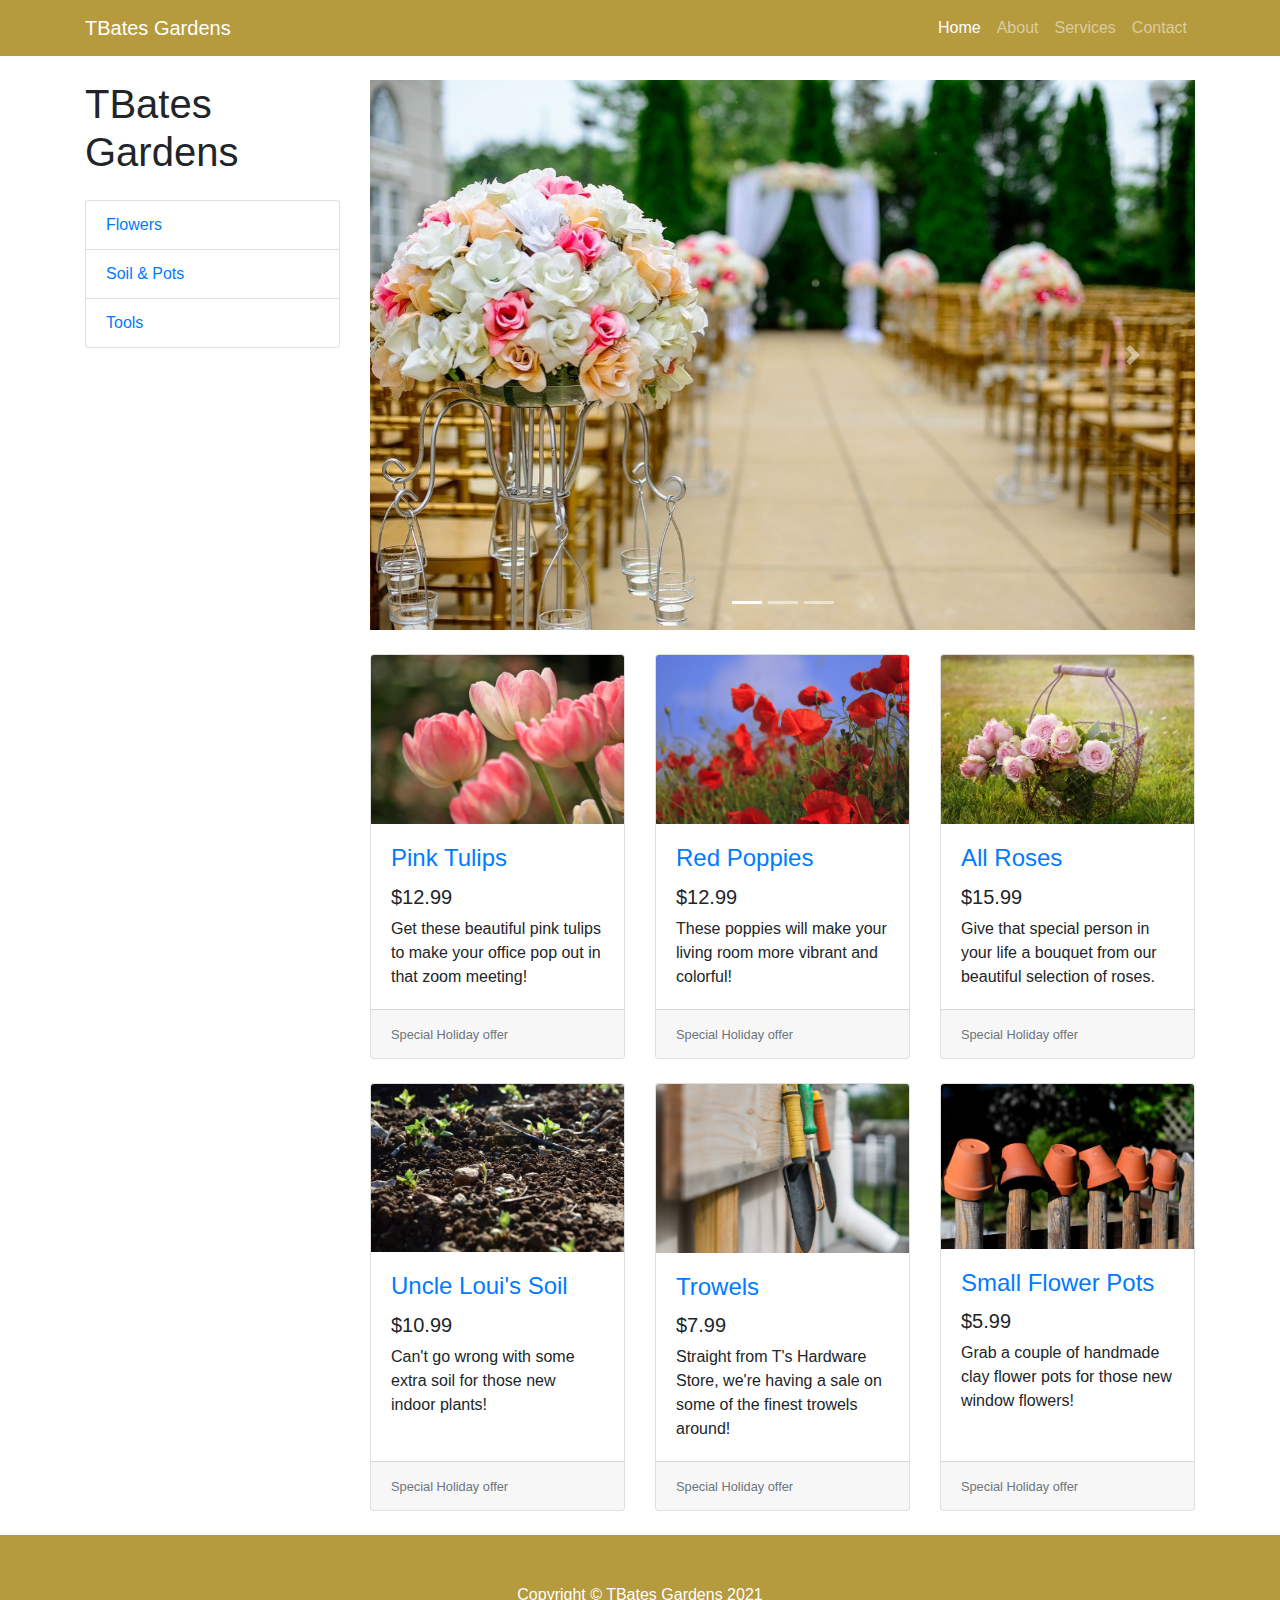
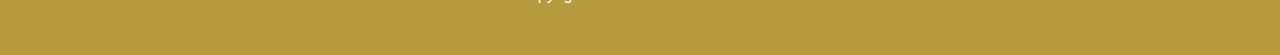
<file: Flowers_Boostrap/index.html>
<!DOCTYPE html>
<html lang="en">

<head>

  <meta charset="utf-8">
  <meta name="viewport" content="width=device-width, initial-scale=1, shrink-to-fit=no">
  <meta name="description" content="">
  <meta name="author" content="">

  <title>TBates Gardens Home Page</title>

  <!-- Bootstrap core CSS -->
  <link href="css/bootstrap.min.css" rel="stylesheet">

  <!-- Custom styles for this template -->
  <link href="css/shop-homepage.css" rel="stylesheet">

</head>

<body>

  <!-- Navigation -->
  <nav class="navbar navbar-expand-lg navbar-dark bg-dark fixed-top">
    <div class="container">
      <a class="navbar-brand" href="#">TBates Gardens</a>
      <button class="navbar-toggler" type="button" data-toggle="collapse" data-target="#navbarResponsive" aria-controls="navbarResponsive" aria-expanded="false" aria-label="Toggle navigation">
        <span class="navbar-toggler-icon"></span>
      </button>
      <div class="collapse navbar-collapse" id="navbarResponsive">
        <ul class="navbar-nav ml-auto">
          <li class="nav-item active">
            <a class="nav-link" href="#">Home
              <span class="sr-only">(current)</span>
            </a>
          </li>
          <li class="nav-item">
            <a class="nav-link" href="#">About</a>
          </li>
          <li class="nav-item">
            <a class="nav-link" href="#">Services</a>
          </li>
          <li class="nav-item">
            <a class="nav-link" href="#">Contact</a>
          </li>
        </ul>
      </div>
    </div>
  </nav>

  <!-- Page Content -->
  <div class="container">

    <div class="row">

      <div class="col-lg-3">

        <h1 class="my-4">TBates Gardens</h1>
        <div class="list-group">
          <a href="#" class="list-group-item">Flowers</a>
          <a href="#" class="list-group-item">Soil & Pots</a>
          <a href="#" class="list-group-item">Tools</a>
        </div>

      </div>
      <!-- /.col-lg-3 -->

      <div class="col-lg-9">

        <div id="carouselExampleIndicators" class="carousel slide my-4" data-ride="carousel">
          <ol class="carousel-indicators">
            <li data-target="#carouselExampleIndicators" data-slide-to="0" class="active"></li>
            <li data-target="#carouselExampleIndicators" data-slide-to="1"></li>
            <li data-target="#carouselExampleIndicators" data-slide-to="2"></li>
          </ol>
          <div class="carousel-inner" role="listbox">
            <div class="carousel-item active">
              <img class="d-block img-fluid" src="img/aisleflowers.jpg" alt="First slide">
            </div>
            <div class="carousel-item">
              <img class="d-block img-fluid" src="img/coffee.jpg" alt="Second slide">
            </div>
            <div class="carousel-item">
              <img class="d-block img-fluid" src="img/summer.jpg" alt="Third slide">
            </div>
          </div>
          <a class="carousel-control-prev" href="#carouselExampleIndicators" role="button" data-slide="prev">
            <span class="carousel-control-prev-icon" aria-hidden="true"></span>
            <span class="sr-only">Previous</span>
          </a>
          <a class="carousel-control-next" href="#carouselExampleIndicators" role="button" data-slide="next">
            <span class="carousel-control-next-icon" aria-hidden="true"></span>
            <span class="sr-only">Next</span>
          </a>
        </div>

        <div class="row">

          <div class="col-lg-4 col-md-6 mb-4">
            <div class="card h-100">
              <a href="#"><img class="card-img-top" src="img/tulips.jpg" alt=""></a>
              <div class="card-body">
                <h4 class="card-title">
                  <a href="#">Pink Tulips</a>
                </h4>
                <h5>$12.99</h5>
                <p class="card-text">Get these beautiful pink tulips to make your office pop out in that zoom meeting!</p>
              </div>
              <div class="card-footer">
                <small class="text-muted">Special Holiday offer</small>
              </div>
            </div>
          </div>

          <div class="col-lg-4 col-md-6 mb-4">
            <div class="card h-100">
              <a href="#"><img class="card-img-top" src="img/poppies.jpg" alt=""></a>
              <div class="card-body">
                <h4 class="card-title">
                  <a href="#">Red Poppies</a>
                </h4>
                <h5>$12.99</h5>
                <p class="card-text">These poppies will make your living room more vibrant and colorful!</p>
              </div>
              <div class="card-footer">
                <small class="text-muted">Special Holiday offer</small>
              </div>
            </div>
          </div>

          <div class="col-lg-4 col-md-6 mb-4">
            <div class="card h-100">
              <a href="#"><img class="card-img-top" src="img/pinkrose.jpg" alt=""></a>
              <div class="card-body">
                <h4 class="card-title">
                  <a href="#"> All Roses</a>
                </h4>
                <h5>$15.99</h5>
                <p class="card-text">Give that special person in your life a bouquet from our beautiful selection of roses.</p>
              </div>
              <div class="card-footer">
                <small class="text-muted">Special Holiday offer</small>
              </div>
            </div>
          </div>

          <div class="col-lg-4 col-md-6 mb-4">
            <div class="card h-100">
              <a href="#"><img class="card-img-top" src="img/soil.jpg" alt=""></a>
              <div class="card-body">
                <h4 class="card-title">
                  <a href="#">Uncle Loui's Soil</a>
                </h4>
                <h5>$10.99</h5>
                <p class="card-text">Can't go wrong with some extra soil for those new indoor plants!</p>
              </div>
              <div class="card-footer">
                <small class="text-muted">Special Holiday offer</small>
              </div>
            </div>
          </div>

          <div class="col-lg-4 col-md-6 mb-4">
            <div class="card h-100">
              <a href="#"><img class="card-img-top" src="img/garderntools.jpg" alt=""></a>
              <div class="card-body">
                <h4 class="card-title">
                  <a href="#">Trowels</a>
                </h4>
                <h5>$7.99</h5>
                <p class="card-text">Straight from T's Hardware Store, we're having a sale on some of the finest trowels around!</p>
              </div>
              <div class="card-footer">
                <small class="text-muted">Special Holiday offer</small>
              </div>
            </div>
          </div>

          <div class="col-lg-4 col-md-6 mb-4">
            <div class="card h-100">
              <a href="#"><img class="card-img-top" src="img/pots.jpg" alt=""></a>
              <div class="card-body">
                <h4 class="card-title">
                  <a href="#">Small Flower Pots</a>
                </h4>
                <h5>$5.99</h5>
                <p class="card-text">Grab a couple of handmade clay flower pots for those new window flowers!</p>
              </div>
              <div class="card-footer">
                <small class="text-muted">Special Holiday offer</small>
              </div>
            </div>
          </div>

        </div>
        <!-- /.row -->

      </div>
      <!-- /.col-lg-9 -->

    </div>
    <!-- /.row -->

  </div>
  <!-- /.container -->

  <!-- Footer -->
  <footer class="py-5 bg-dark">
    <div class="container">
      <p class="m-0 text-center text-white">Copyright &copy; TBates Gardens 2021</p>
    </div>
    <!-- /.container -->
  </footer>

  <!-- Bootstrap core JavaScript -->
  <script src="js/jquery.min.js"></script>
  <script src="js/bootstrap.bundle.min.js"></script>

</body>

</html>
</file>
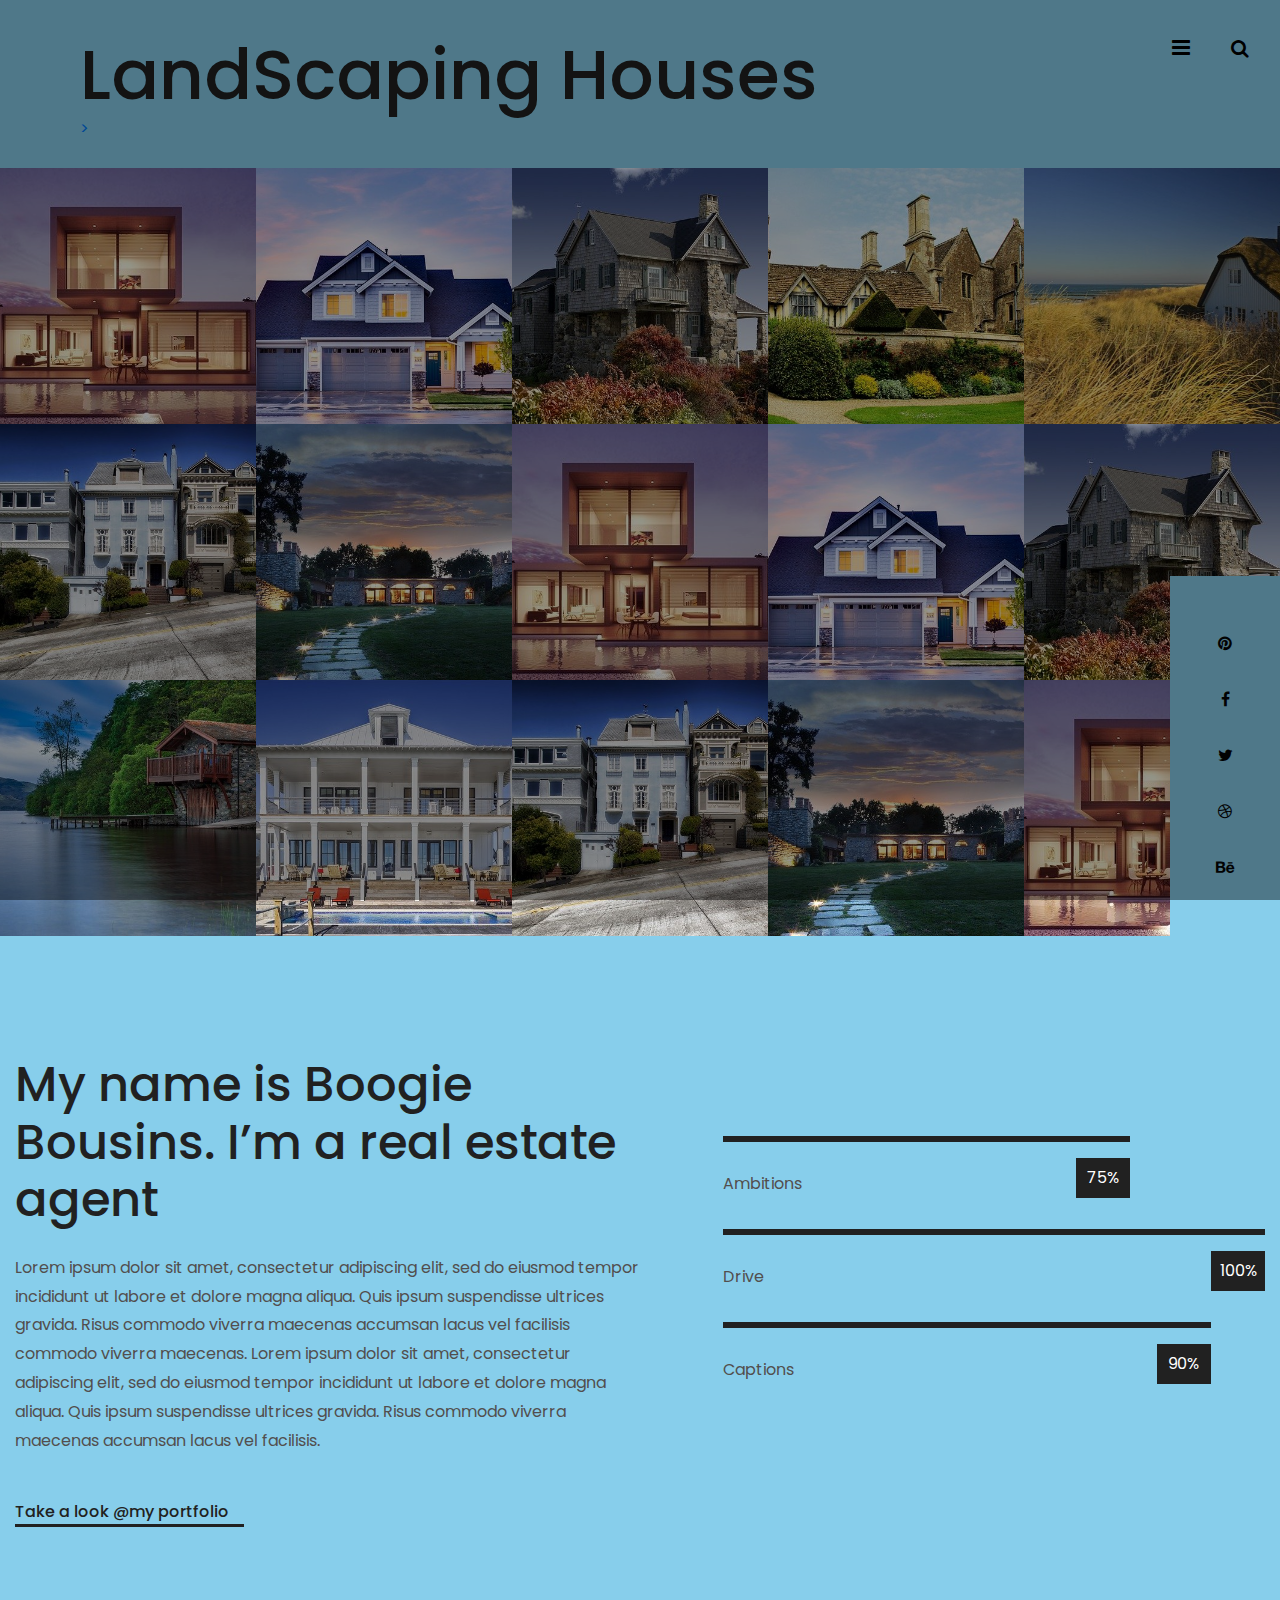
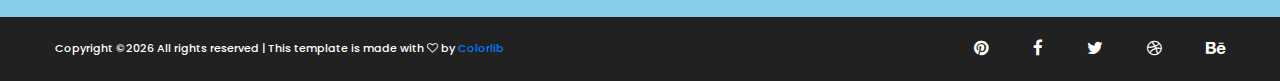
<file: Landscaping_Bootstrap/index.html>
<!DOCTYPE html>
<html lang="zxx">
<head>
	<title>Photographer | HTML Template</title>
	<meta charset="UTF-8">
	<meta name="description" content="Photographer html template">
	<meta name="keywords" content="photographer, html">
	<meta name="viewport" content="width=device-width, initial-scale=1.0">
	
	<!-- Favicon -->
	<link href="img/favicon.ico" rel="shortcut icon"/>

	<!-- Google font -->
	<link href="https://fonts.googleapis.com/css?family=Poppins:300,300i,400,400i,500,500i,600,600i,700,700i&display=swap" rel="stylesheet">

	<!-- Stylesheets -->
	<link rel="stylesheet" href="css/bootstrap.min.css"/>
	<link rel="stylesheet" href="css/font-awesome.min.css"/>
	<link rel="stylesheet" href="css/magnific-popup.css"/>
	<link rel="stylesheet" href="css/slicknav.min.css"/>
	<link rel="stylesheet" href="css/owl.carousel.min.css"/>

	<!-- Main Stylesheets -->
	<link rel="stylesheet" href="css/style.css"/>


	<!--[if lt IE 9]>
		<script src="https://oss.maxcdn.com/html5shiv/3.7.2/html5shiv.min.js"></script>
		<script src="https://oss.maxcdn.com/respond/1.4.2/respond.min.js"></script>
	<![endif]-->

</head>
<body>
	<!-- Page Preloder -->
	<div id="preloder">
		<div class="loader"></div>
	</div>

	<!-- Header section  -->
	<header class="header-section">
		<a href="index.html" class="site-logo"><h1>LandScaping Houses</h1>></a>
		<div class="header-controls">
			<button class="nav-switch-btn"><i class="fa fa-bars"></i></button>
			<button class="search-btn"><i class="fa fa-search"></i></button>
		</div>
		<ul class="main-menu">
			<li><a href="index.html">Home</a></li>
			<li><a href="about.html#">About the Artist </a></li>
			<li>
				<a href="#">Portfolio</a>
				<ul class="sub-menu">
					<li><a href="##">Portfolio 1</a></li>
					<li><a href="portfolio-1.html#">Portfolio 2</a></li>
					<li><a href="portfolio-2.html#">Portfolio 3</a></li>
				</ul>
			</li>
			<li><a href="blog.html#">Blog</a></li>
			<li><a href="elements.html#">Elements</a></li>
			<li><a href="contact.html#">Contact</a></li>
			<li class="search-mobile">
				<button class="search-btn"><i class="fa fa-search"></i></button>
			</li>
		</ul>
	</header>
	<div class="clearfix"></div>
	<!-- Header section end  -->

	<!-- Hero section  -->
	<div class="hero-section">
		<div class="hero-slider owl-carousel">
			<div class="hero-item portfolio-item set-bg" data-setbg="imgs/architecture-1477041_640.jpg">
				<a href="#" class="hero-link">
					<h2>Take a look at my Portfolio</h2>
				</a>
			</div>
			<div class="hero-item portfolio-item set-bg" data-setbg="imgs/architecture-1836070_640.jpg">
				<a href="#" class="hero-link">
					<h2>Take a look at my Portfolio</h2>
				</a>
			</div>
			<div class="hero-item portfolio-item set-bg" data-setbg="imgs/country-house-540796_640.jpg">
				<a href="#" class="hero-link">
					<h2>Take a look at my Portfolio</h2>
				</a>
			</div>
			<div class="hero-item portfolio-item set-bg" data-setbg="imgs/facade-4304096_640.jpg">
				<a href="#" class="hero-link">
					<h2>Take a look at my Portfolio</h2>
				</a>
			</div>
			<div class="hero-item portfolio-item set-bg" data-setbg="imgs/house-4028391_640.jpg">
				<a href="#" class="hero-link">
					<h2>Take a look at my Portfolio</h2>
				</a>
			</div>
			<div class="hero-item portfolio-item set-bg" data-setbg="imgs/lake-192990_640.jpg">
				<a href="#" class="hero-link">
					<h2>Take a look at my Portfolio</h2>
				</a>
			</div>
			<div class="hero-item portfolio-item set-bg" data-setbg="imgs/large-home-389271_640.jpg">
				<a href="#" class="hero-link">
					<h2>Take a look at my Portfolio</h2>
				</a>
			</div>
		</div>
		<div class="hero-slider owl-carousel">
			<div class="hero-item portfolio-item set-bg" data-setbg="imgs/san-francisco-210230_640.jpg">
				<a href="#" class="hero-link">
					<h2>Take a look at my Portfolio</h2>
				</a>
			</div>
			<div class="hero-item portfolio-item set-bg" data-setbg="imgs/villa-1209148_640.jpg">
				<a href="#" class="hero-link">
					<h2>Take a look at my Portfolio</h2>
				</a>
			</div>
			<div class="hero-item portfolio-item set-bg" data-setbg="imgs/architecture-1477041_640.jpg">
				<a href="#" class="hero-link">
					<h2>Take a look at my Portfolio</h2>
				</a></div>
			<div class="hero-item portfolio-item set-bg" data-setbg="imgs/architecture-1836070_640.jpg">
				<a href="#" class="hero-link">
					<h2>Take a look at my Portfolio</h2>
				</a>
			</div>
			<div class="hero-item portfolio-item set-bg" data-setbg="imgs/country-house-540796_640.jpg">
				<a href="#" class="hero-link">
					<h2>Take a look at my Portfolio</h2>
				</a>
			</div>
			<div class="hero-item portfolio-item set-bg" data-setbg="imgs/facade-4304096_640.jpg">
				<a href="#" class="hero-link">
					<h2>Take a look at my Portfolio</h2>
				</a>
			</div>
			<div class="hero-item portfolio-item set-bg" data-setbg="imgs/house-4028391_640.jpg">
				<a href="#" class="hero-link">
					<h2>Take a look at my Portfolio</h2>
				</a>
			</div>
		</div>
		<div class="hero-slider owl-carousel">
			<div class="hero-item portfolio-item set-bg" data-setbg="imgs/lake-192990_640.jpg">
				<a href="#" class="hero-link">
					<h2>Take a look at my Portfolio</h2>
				</a>
			</div>
			<div class="hero-item portfolio-item set-bg" data-setbg="imgs/large-home-389271_640.jpg">
				<a href="#" class="hero-link">
					<h2>Take a look at my Portfolio</h2>
				</a>
			</div>
			<div class="hero-item portfolio-item set-bg" data-setbg="imgs/san-francisco-210230_640.jpg">
				<a href="#" class="hero-link">
					<h2>Take a look at my Portfolio</h2>
				</a>
			</div>
			<div class="hero-item portfolio-item set-bg" data-setbg="imgs/villa-1209148_640.jpg">
				<a href="#" class="hero-link">
					<h2>Take a look at my Portfolio</h2>
				</a>
			</div>
			<div class="hero-item portfolio-item set-bg" data-setbg="imgs/architecture-1477041_640.jpg">
				<a href="#" class="hero-link">
					<h2>Take a look at my Portfolio</h2>
				</a>
			</div>
			<div class="hero-item portfolio-item set-bg" data-setbg="imgs/architecture-1836070_640.jpg">
				<a href="#" class="hero-link">
					<h2>Take a look at my Portfolio</h2>
				</a>
			</div>
			<div class="hero-item portfolio-item set-bg" data-setbg="imgs/country-house-540796_640.jpg">
				<a href="#" class="hero-link">
					<h2>Take a look at my Portfolio</h2>
				</a>
			</div>
		</div>
		<div class="hero-social-links">
			<a href=""><i class="fa fa-pinterest"></i></a>
			<a href=""><i class="fa fa-facebook"></i></a>
			<a href=""><i class="fa fa-twitter"></i></a>
			<a href=""><i class="fa fa-dribbble"></i></a>
			<a href=""><i class="fa fa-behance"></i></a>
		</div>
	</div>
	<!-- Hero section end  -->
	
	<!-- Intro section   -->
	<section class="intro-section">
		<div class="intro-warp">
			<div class="container-fluid">
				<div class="row">
					<div class="col-xl-6 col-lg-7 p-0">
						<div class="intro-text">
							<h2>My name is Boogie Bousins. I’m a real estate agent</h2>
							<p>Lorem ipsum dolor sit amet, consectetur adipiscing elit, sed do eiusmod tempor incididunt ut labore et dolore magna aliqua. Quis ipsum suspendisse ultrices gravida. Risus commodo viverra maecenas accumsan lacus vel facilisis commodo viverra maecenas. Lorem ipsum dolor sit amet, consectetur adipiscing elit, sed do eiusmod tempor incididunt ut labore et dolore magna aliqua. Quis ipsum suspendisse ultrices gravida. Risus commodo viverra maecenas accumsan lacus vel facilisis.</p>
							<a href="#" class="sp-link">Take a look @my portfolio</a>
						</div>
					</div>
					<div class="col-xl-6 col-lg-5 p-0">
						<div class="skill-warp">
							<div class="single-progress-item">
								<div class="progress-bar-style" data-progress="75"></div>
								<p>Ambitions</p>
							</div>
							<div class="single-progress-item">
								<div class="progress-bar-style" data-progress="100"></div>
								<p>Drive</p>
							</div>
							<div class="single-progress-item">
								<div class="progress-bar-style" data-progress="90"></div>
								<p>Captions</p>
							</div>
						</div>
					</div>
				</div>
			</div>
		</div>
	</section>
	<!-- Intro section end  -->
	
	<!-- Footer section   -->
	<footer class="footer-section">
		<div class="container-fluid">
			<div class="row">
				<div class="col-md-6 order-1 order-md-2">
					<div class="footer-social-links">
						<a href=""><i class="fa fa-pinterest"></i></a>
						<a href=""><i class="fa fa-facebook"></i></a>
						<a href=""><i class="fa fa-twitter"></i></a>
						<a href=""><i class="fa fa-dribbble"></i></a>
						<a href=""><i class="fa fa-behance"></i></a>
					</div>
				</div>
				<div class="col-md-6 order-2 order-md-1">
					<div class="copyright"><!-- Link back to Colorlib can't be removed. Template is licensed under CC BY 3.0. -->
Copyright &copy;<script>document.write(new Date().getFullYear());</script> All rights reserved | This template is made with <i class="fa fa-heart-o" aria-hidden="true"></i> by <a href="https://colorlib.com" target="_blank">Colorlib</a>
<!-- Link back to Colorlib can't be removed. Template is licensed under CC BY 3.0. -->
</div>	
				</div>
			</div>
		</div>
	</footer>
	<!-- Footer section end  -->

	<!-- Search model -->
	<div class="search-model">
		<div class="h-100 d-flex align-items-center justify-content-center">
			<div class="search-close-switch">+</div>
			<form class="search-model-form">
				<input type="text" id="search-input" placeholder="Search here.....">
			</form>
		</div>
	</div>
	<!-- Search model end -->

	<!--====== Javascripts & Jquery ======-->
	<script src="js/jquery-3.2.1.min.js"></script>
	<script src="js/bootstrap.min.js"></script>
	<script src="js/jquery.slicknav.min.js"></script>
	<script src="js/owl.carousel.min.js"></script>
	<script src="js/jquery.magnific-popup.min.js"></script>
	<script src="js/circle-progress.min.js"></script>
	<script src="js/mixitup.min.js"></script>
	<script src="js/instafeed.min.js"></script>
	<script src="js/masonry.pkgd.min.js"></script>
	<script src="js/main.js"></script>

	</body>
</html>
</file>
<file: Landscaping_Bootstrap/css/style.css>
/* =================================
------------------------------------
  	Template Name: Photographer
	Description: Photographer HTML Template
	Author: colorlib
	Author URI: https://www.colorlib.com/
	Version: 1.0
	Created: colorlib
 ------------------------------------
 ====================================*/



/*----------------------------------------*/
/* Template default CSS
/*----------------------------------------*/

html,
body {
	height: 100%;
	font-family: "Poppins", sans-serif;
	-webkit-font-smoothing: antialiased;
	font-smoothing: antialiased;
}

h1,
h2,
h3,
h4,
h5,
h6 {
	margin: 0;
	color: #212121;
	font-weight: 500;
}

h1 {
	font-size: 70px;
}

h2 {
	font-size: 36px;
}

h3 {
	font-size: 30px;
}

h4 {
	font-size: 24px;
}

h5 {
	font-size: 18px;
}

h6 {
	font-size: 16px;
}

p {
	font-size: 16px;
	color: rgb(82, 78, 78);
	line-height: 1.8;
}

img {
	max-width: 100%;
}

input:focus,
select:focus,
button:focus,
textarea:focus {
	outline: none;
}

a:hover,
a:focus {
	text-decoration: none;
	outline: none;
}

ul,
ol {
	padding: 0;
	margin: 0;
}

/*---------------------
  Helper CSS
-----------------------*/

.section-title {
	text-align: center;
}

.section-title h2 {
	font-size: 36px;
}

.set-bg {
	background-repeat: no-repeat;
	background-size: cover;
	background-position: top center;
}

.spad {
	padding-top: 105px;
	padding-bottom: 105px;
}

.text-white h1,
.text-white h2,
.text-white h3,
.text-white h4,
.text-white h5,
.text-white h6,
.text-white p,
.text-white span,
.text-white li,
.text-white a {
	color: #fff;
}

/*---------------------
  Commom elements
-----------------------*/

.elements-section {
	padding-top: 120px;
}

.element {
	margin-bottom: 100px;
}

.element:last-child {
	margin-bottom: 0;
}

.el-title {
	margin-bottom: 62px;
}

/* buttons */

.site-btn {
	display: inline-block;
	border: none;
	font-size: 14px;
	font-weight: 500;
	min-width: 218px;
	padding: 24px 47px;
	border-radius: 0;
	text-transform: uppercase;
	color: #fff;
	line-height: 1.2;
	cursor: pointer;
	text-align: center;
	background: #212121;
}

.site-btn:hover {
	color: #fff;
}

.site-btn.sb-line {
	color: #212121;
	background: transparent;
	padding: 22px 47px;
	border: 2px solid #212121;
}

.site-btn.sb-light-bg {
	background: #f3f3f3;
}

/* Preloder */

#preloder {
	position: fixed;
	width: 100%;
	height: 100%;
	top: 0;
	left: 0;
	z-index: 999999;
	background: #000;
}

.loader {
	width: 40px;
	height: 40px;
	position: absolute;
	top: 50%;
	left: 50%;
	margin-top: -13px;
	margin-left: -13px;
	border-radius: 60px;
	animation: loader 0.8s linear infinite;
	-webkit-animation: loader 0.8s linear infinite;
}

@keyframes loader {
	0% {
		-webkit-transform: rotate(0deg);
		transform: rotate(0deg);
		border: 4px solid #f44336;
		border-left-color: transparent;
	}
	50% {
		-webkit-transform: rotate(180deg);
		transform: rotate(180deg);
		border: 4px solid #673ab7;
		border-left-color: transparent;
	}
	100% {
		-webkit-transform: rotate(360deg);
		transform: rotate(360deg);
		border: 4px solid #f44336;
		border-left-color: transparent;
	}
}

@-webkit-keyframes loader {
	0% {
		-webkit-transform: rotate(0deg);
		border: 4px solid #f44336;
		border-left-color: transparent;
	}
	50% {
		-webkit-transform: rotate(180deg);
		border: 4px solid #673ab7;
		border-left-color: transparent;
	}
	100% {
		-webkit-transform: rotate(360deg);
		border: 4px solid #f44336;
		border-left-color: transparent;
	}
}

/* Accordion */

.accordion-area .panel {
	margin-bottom: 18px;
}

.accordion-area .panel-header {
	display: block;
	font-weight: 500;
	position: relative;
	border: 2px solid #212121;
	-webkit-transition: all 0.4s ease-out 0s;
	transition: all 0.4s ease-out 0s;
}

.accordion-area .panel-header.active .panel-link {
	color: #fff;
	background-color: #323232;
}

.accordion-area .panel-header.active .panel-link.collapsed {
	color: #323232;
	background-color: transparent;
}

.accordion-area .panel-link:after {
	content: "+";
	position: absolute;
	font-size: 18px;
	font-weight: 500;
	right: 25px;
	top: 50%;
	color: #000;
	line-height: 16px;
	margin-top: -8px;
	margin-left: -4px;
}

.accordion-area .panel-header.active .panel-link:after {
	content: "-";
	margin-top: -10px;
	color: #fff;
}

.accordion-area .panel-header.active .panel-link.collapsed:after {
	content: "+";
	color: #323232;
}

.accordion-area .panel-link {
	text-align: left;
	background-color: transparent;
	border: none;
	position: relative;
	width: 100%;
	padding: 23px 40px;
	padding-left: 30px;
	font-size: 14px;
	text-transform: uppercase;
	color: #212121;
	font-weight: 500;
	line-height: 1.3;
	cursor: pointer;
}

.accordion-area .panel-body p {
	margin-bottom: 0;
	padding-top: 20px;
}

.accordion-area .panel-body {
	padding: 0 5px;
}

/* Tab */

.tab-element .nav-tabs {
	border-bottom: none;
	margin-bottom: 25px;
}

.tab-element .nav-item {
	margin-right: 10px;
	margin-bottom: 10px;
}

.tab-element .nav-tabs .nav-link {
	border: 2px solid #212121;
	text-align: left;
	background-color: transparent;
	border-radius: 0;
	position: relative;
	width: 100%;
	padding: 23px 38px;
	font-size: 14px;
	text-transform: uppercase;
	color: #323232;
	font-weight: 500;
	line-height: 1.3;
	cursor: pointer;
}

.tab-element .nav-tabs .nav-item:last-child {
	margin-right: 0;
}

.tab-element .nav-tabs .nav-link.active {
	background: #212121;
	color: #fff;
}

.tab-element .tab-pane p {
	margin-bottom: 0;
	line-height: 1.9;
}

/* Circle progress */

.circle-progress {
	text-align: center;
	display: block;
	position: relative;
	margin-bottom: 30px;
}

.circle-progress canvas {
	-webkit-transform: rotate(90deg);
	transform: rotate(90deg);
}

.circle-progress .progress-info {
	position: absolute;
	width: 100%;
	top: 50%;
	margin-top: -30px;
}

.circle-progress .progress-info h2 {
	font-size: 36px;
	font-weight: 400;
}

.circle-progress .progress-info p {
	margin-bottom: 0;
	line-height: normal;
}

/* milestones */

.milestone {
	margin-bottom: 30px;
}

.milestone h2 {
	font-size: 60px;
	font-weight: 400;
	line-height: 1;
}

.milestone p {
	margin-bottom: 0;
}

.search-model {
	display: none;
	position: fixed;
	width: 100%;
	height: 100%;
	left: 0;
	top: 0;
	background: #000;
	z-index: 99999;
}

.search-model-form {
	padding: 0 15px;
}

.search-model-form input {
	width: 500px;
	font-size: 40px;
	border: none;
	border-bottom: 2px solid #333;
	background: none;
	color: #999;
}

.search-close-switch {
	position: absolute;
	width: 50px;
	height: 50px;
	background: #333;
	color: #fff;
	text-align: center;
	border-radius: 50%;
	padding-top: 6px;
	font-size: 26px;
	top: 30px;
	cursor: pointer;
	-webkit-transform: rotate(45deg);
	transform: rotate(45deg);
	font-weight: 300;
}

/* Image Popup */

.img-popup-warp .mfp-content,
.img-popup-warp.mfp-ready.mfp-removing .mfp-content {
	opacity: 0;
	-webkit-transform: scale(0.8);
	transform: scale(0.8);
	-webkit-transition: all 0.4s;
	transition: all 0.4s;
}

.img-popup-warp.mfp-ready .mfp-content {
	opacity: 1;
	-webkit-transform: scale(1);
	transform: scale(1);
}

/*------------------
  Header section
---------------------*/

.header-section {
	padding-top: 15px;
	padding-bottom: 27px;
	position: relative;
	z-index: 99;
}

.header-section.hs-bd {
	clear: both;
	border-bottom: 1px solid #e8e8e8;
}

.site-logo {
	display: inline-block;
	padding-top: 18px;
	padding-left: 80px;
}

.header-controls {
	float: right;
	padding: 16px 25px 0 50px;
}

.header-controls button {
	background: transparent;
	border: none;
	font-size: 19px;
}

.header-controls button.nav-switch-btn {
	font-size: 21px;
	margin-right: 25px;
}

.slicknav_menu {
	display: none;
}

.main-menu {
	list-style: none;
	float: right;
	display: none;
}

.main-menu li {
	display: inline-block;
	position: relative;
}

.main-menu li.search-mobile {
	display: none;
}

.main-menu li a {
	display: block;
	font-size: 13px;
	color: #121212;
	font-weight: 600;
	text-transform: uppercase;
	padding: 25px 0;
	margin-right: 45px;
}

.main-menu li .sub-menu {
	position: absolute;
	top: 100%;
	left: 0;
	width: 220px;
	background: #fff;
	visibility: hidden;
	opacity: 0;
	margin-top: 50px;
	padding: 10px 0 5px;
	-webkit-box-shadow: 0 15px 50px 1px rgba(0, 0, 0, 0.13);
	box-shadow: 0 15px 50px 1px rgba(0, 0, 0, 0.13);
	-webkit-transition: all 0.4s;
	transition: all 0.4s;
}

.main-menu li .sub-menu li {
	display: block;
}

.main-menu li .sub-menu li a {
	padding: 10px 15px;
	text-transform: none;
}

.main-menu li:hover .sub-menu {
	visibility: visible;
	opacity: 1;
	margin-top: 0;
}

.search-mobile button {
	background: transparent;
	border: none;
	color: #fff;
	padding: 15px;
}

/*------------------
  Hero section
---------------------*/

.hero-section {
	clear: both;
	position: relative;
}

.hero-item {
	height: 278px;
	position: relative;
}

.hero-item:hover .hero-link {
	opacity: 1;
}

.hero-item:hover .hero-link h2 {
	top: 0;
}

.hero-link {
	position: absolute;
	width: 100%;
	height: 100%;
	top: 0;
	left: 0;
	background: #060606;
	display: -webkit-box;
	display: -ms-flexbox;
	display: flex;
	-webkit-box-align: center;
	-ms-flex-align: center;
	align-items: center;
	-webkit-box-pack: center;
	-ms-flex-pack: center;
	justify-content: center;
	padding: 0 30px;
	overflow: hidden;
	opacity: 0;
	-webkit-transition: all 0.3s;
	transition: all 0.3s;
}

.hero-link h2 {
	color: #fff;
	line-height: 1.5;
	position: relative;
	top: 50px;
	-webkit-transition: all 0.5s;
	transition: all 0.5s;
}

.hero-social-links {
	position: absolute;
	width: 110px;
	bottom: 0;
	right: 0;
	z-index: 9;
	background: skyblue;
	text-align: center;
	padding: 40px 0;
}

.hero-social-links a {
	display: block;
	padding: 16px 0;
	font-size: 16px;
	color: rgb(5, 5, 5);
}

/* ----------------
  Intro section
---------------------*/

.intro-section {
	padding: 120px 15px 90px;
}

.intro-warp {
	max-width: 1780px;
	width: 100%;
	margin: 0 auto;
}

.intro-text h2 {
	font-size: 48px;
	margin-bottom: 25px;
}

.intro-text p {
	margin-bottom: 45px;
}

.sp-link {
	display: inline-block;
	font-weight: 500;
	font-size: 16px;
	color: #212121;
	border-bottom: 3px solid #212121;
	padding-right: 15px;
}

.sp-link:hover {
	color: #212121;
}

.skill-warp {
	padding-left: 83px;
	padding-top: 80px;
}

.single-progress-item {
	margin-bottom: 30px;
	position: relative;
}

.single-progress-item:last-child {
	margin-bottom: 0;
}

.single-progress-item p {
	padding-top: 28px;
}

.progress-bar-style {
	display: block;
	height: 6px;
	position: relative;
	width: 100%;
}

.progress-bar-style .bar-inner {
	position: absolute;
	height: 100%;
	left: 0;
	top: 0;
	background: #212121;
}

.progress-bar-style .bar-inner span {
	position: absolute;
	width: 54px;
	height: 40px;
	right: 0;
	top: 22px;
	padding-top: 8px;
	color: #fff;
	font-weight: 400;
	text-align: center;
	background: #212121;
}

/*------------------
  Footer section
---------------------*/

.footer-section {
	background: #212121;
	padding: 19px 40px;
}

.copyright {
	color: #fff;
	font-size: 11px;
	font-weight: 500;
	padding: 4px 0;
}

.footer-social-links {
	text-align: right;
}

.footer-social-links a {
	display: inline-block;
	color: #fff;
	font-size: 17px;
	margin-left: 40px;
}

/*------------------
====================
  Other Page
====================
--------------------*/

/*------------------
  About page
---------------------*/

.about-bg {
	height: 100%;
}

.about-text {
	padding: 100px 57px;
}

.about-text h2 {
	font-size: 48px;
	margin-bottom: 30px;
}

.about-text h4 {
	margin-bottom: 20px;
}

.about-text p {
	margin-bottom: 45px;
}

.about-text .site-btn {
	margin-top: 20px;
}

.skill-section {
	padding-top: 60px;
	padding-bottom: 35px;
}

.services-section {
	padding: 117px 0;
}

.services-section .site-btn {
	min-width: 244px;
}

.services-section .services-item {
	padding-right: 20px;
	max-width: 440px;
}

.services-item {
	margin: 0 auto 70px;
}

.services-item img {
	margin-bottom: 30px;
}

.services-item h4 {
	margin-bottom: 20px;
}

.services-item p {
	margin-bottom: 0;
}

.instagram-section {
	border-top: 1px solid #e8e8e8;
	padding-top: 25px;
}

.instagram-section h6 {
	font-size: 14px;
	padding-left: 80px;
	padding-bottom: 25px;
}

/* ----------------
  Portfolio page 1
---------------------*/

.portfolio-section {
	padding-top: 120px;
}

.portfolio-filter {
	list-style: none;
	margin-bottom: 46px;
	padding: 0 15px;
}

.portfolio-filter li {
	display: inline-block;
	font-size: 14px;
	color: #212121;
	font-weight: 500;
	margin-right: 46px;
	text-transform: uppercase;
	cursor: pointer;
}

.portfolio-filter li:last-child {
	margin-right: 0;
}

.portfolio-item {
	min-height: 100%;
	display: block;
}

.portfolio-item.next-btn {
	background: #060606;
	display: -webkit-box;
	display: -ms-flexbox;
	display: flex;
	-webkit-box-pack: center;
	-ms-flex-pack: center;
	justify-content: center;
	-webkit-box-align: center;
	-ms-flex-align: center;
	align-items: center;
	cursor: pointer;
}

.portfolio-item.next-btn h2 {
	color: #fff;
	font-size: 41px;
}

/* ----------------
  Portfolio page 2
---------------------*/

.portfolio-2-section {
	padding-top: 120px;
	padding-bottom: 100px;
}

.portfolio-2-section .site-btn {
	margin-top: 80px;
}

.pf-2 {
	padding-left: 83px;
}

.portfolio-warp {
	padding: 0 19px;
}

.portfolio-box {
	margin-bottom: 35px;
	padding: 0 64px;
}

.portfolio-box h6 {
	padding-top: 30px;
}

.portfolio-box p {
	margin-bottom: 0;
}

/* ----------------
  Portfolio page 3
---------------------*/

.portfolio-3-section {
	padding-top: 120px;
	padding-bottom: 100px;
	overflow: hidden;
}

.portfolio-grid {
	max-width: 1756px;
	margin: 0 auto;
}

.portfolio-grid:after {
	content: "";
	display: block;
	clear: both;
}

.grid-sizer,
.grid-item {
	width: 25%;
}

.grid-item {
	float: left;
}

.grid-width-1 {
	width: 50%;
}

.grid-width-2 {
	width: 75%;
}

.grid-portfolio {
	padding: 0 15px;
	margin-bottom: 35px;
}

.grid-portfolio img {
	min-width: 100%;
}

.grid-portfolio h6 {
	padding-top: 30px;
}

.grid-portfolio p {
	margin-bottom: 0;
}

.load-more-warp {
	max-width: 1756px;
	padding-top: 70px;
	margin: 0 auto;
}

/* ----------------
  Blog section
---------------------*/

.blog-section {
	padding: 120px 0;
}

.blog-warp {
	max-width: 1386px;
	margin: 0 auto;
	padding-left: 15px;
	padding-right: 15px;
}

.blog-post {
	text-align: center;
	padding: 0 20px;
	margin-bottom: 120px;
}

.blog-post img {
	padding: 0 15px;
	margin-bottom: 50px;
}

.blog-post .blog-date {
	display: inline-block;
	font-size: 12px;
	line-height: 1.1;
	color: #fff;
	padding: 9px 17px;
	margin-bottom: 20px;
	background: #212121;
}

.blog-post h3 {
	margin-bottom: 10px;
}

.blog-post .blog-cata {
	margin-bottom: 30px;
}

.blog-post .blog-cata span {
	display: inline-block;
	font-size: 14px;
	color: #bcbcbc;
	font-weight: 500;
	padding-right: 13px;
	margin-right: 11px;
	position: relative;
}

.blog-post .blog-cata span:after {
	position: absolute;
	content: "|";
	right: 0;
	top: 0;
	font-size: 14px;
	color: #bcbcbc;
	font-weight: 500;
	margin-bottom: 10px;
}

.blog-post .blog-cata span:last-child {
	margin-right: 0;
	padding-right: 0;
}

.blog-post .blog-cata span:last-child:after {
	display: none;
}

.blog-post p {
	margin-bottom: 35px;
	padding: 0 11px;
}

.site-pagination {
	text-align: center;
}

.site-pagination a {
	display: inline-block;
	height: 42px;
	font-size: 14px;
	font-weight: 500;
	color: #888888;
	padding: 11px 5px;
}

.site-pagination a.current {
	color: #fff;
	background: #212121;
	padding: 11px 13px;
}

/* ----------------
  Contact page
---------------------*/

.map {
	height: 663px;
	position: relative;
}

.map iframe {
	position: absolute;
	width: 100%;
	height: 100%;
}

.contact-section {
	padding: 120px 0;
}

.contact-text h3 {
	margin-bottom: 30px;
}

.contact-text p {
	margin-bottom: 45px;
}

.contact-text ul {
	list-style: none;
}

.contact-text ul li {
	font-size: 14px;
	font-weight: 500;
	color: #212121;
	line-height: 1.9;
}

.contact-form {
	padding-top: 20px;
}

.contact-form input,
.contact-form textarea {
	width: 100%;
	font-size: 14px;
	font-weight: 500;
	color: #7d7d7d;
	border: none;
	border-bottom: 1px solid #b2b2b2;
	padding-bottom: 14px;
	margin-bottom: 20px;
	background: transparent;
}

.contact-form textarea {
	height: 165px;
	min-height: 165px;
	margin-bottom: 38px;
}

.text-msg::-webkit-input-placeholder {
	padding-top: 130px;
}

.text-msg::-moz-input-placeholder {
	padding-top: 130px;
}

.text-msg:-moz-input-placeholder {
	padding-top: 130px;
}

.text-msg:-ms-input-placeholder {
	padding-top: 130px;
}

/* ----------------
  Responsive
---------------------*/

@media (min-width: 1200px) {
	.container {
		max-width: 1176px;
	}
}

@media (max-width: 1270px) {
	.site-logo {
		padding-left: 30px;
	}
}

/* Medium screen : 992px. */

@media only screen and (min-width: 992px) and (max-width: 1199px) {
	.site-logo {
		padding-left: 15px;
	}
	.main-menu li a {
		margin-right: 15px;
	}
	.header-controls {
		padding: 16px 15px 0 20px;
	}
	.skill-warp {
		padding-left: 40px;
	}
	.portfolio-box {
		padding: 0 15px;
	}
	.pf-2 {
		padding-left: 35px;
	}
	.blog-post {
		padding: 0;
	}
	.blog-post img {
		padding: 0;
	}
}

/* Tablet :768px. */

@media only screen and (min-width: 768px) and (max-width: 991px) {
	.header-section {
		text-align: center;
		padding-bottom: 0;
	}
	.site-logo {
		padding-left: 15px;
	}
	.main-menu {
		float: none;
	}
	.main-menu li a {
		padding-top: 5px;
	}
	.main-menu li:last-child a {
		margin-right: 0;
	}
	.main-menu li .sub-menu {
		text-align: left;
	}
	.header-controls {
		float: none;
		padding: 20px 15px;
	}
	.skill-warp {
		padding-left: 0px;
	}
	.about-bg {
		height: 800px;
	}
	.portfolio-box {
		padding: 0 15px;
	}
	.pf-2 {
		padding-left: 35px;
	}
	.blog-post {
		padding: 0;
	}
	.blog-post img,
	.blog-post p {
		padding: 0;
	}
	.contact-text {
		margin-bottom: 50px;
	}
}

/* Large Mobile :480px. */

@media only screen and (max-width: 767px) {
	.header-section {
		text-align: center;
		padding-bottom: 0;
	}
	.site-logo {
		padding-left: 15px;
		margin-bottom: 20px;
	}
	.header-controls {
		display: none;
	}
	.main-menu {
		display: none !important;
	}
	.slicknav_menu {
		display: block;
		background: transparent;
	}
	.slicknav_btn {
		margin: 0 auto 20px;
		background: #081624;
		float: none;
		display: inline-block;
	}
	.slicknav_nav {
		background: #081624;
		text-align: left;
		padding: 8px 5px;
		margin-bottom: 15px;
	}
	.slicknav_nav a:hover,
	.slicknav_nav .slicknav_row:hover {
		background: #25394c;
		color: #fff;
	}
	.skill-warp {
		padding-left: 0px;
	}
	.about-bg {
		height: 600px;
	}
	.about-text {
		padding: 100px 20px;
	}
	.portfolio-box {
		padding: 0 15px;
	}
	.pf-2 {
		padding-left: 35px;
	}
	.grid-sizer,
	.grid-item {
		width: 50%;
	}
	.grid-width-1 {
		width: 50%;
	}
	.grid-width-2 {
		width: 100%;
	}
	.blog-post {
		padding: 0;
	}
	.blog-post img,
	.blog-post p {
		padding: 0;
	}
	.contact-text {
		margin-bottom: 50px;
	}
	.footer-social-links {
		text-align: center;
		padding-top: 20px;
	}
	.footer-social-links a:first-child {
		margin-left: 0;
	}
	.copyright {
		padding-top: 15px;
		text-align: center;
	}
	.search-model-form input {
		width: 100%;
	}
}

/* Small Mobile :320px. */

@media only screen and (max-width: 479px) {
	.about-bg {
		height: 400px;
	}
	.services-section .services-item {
		padding-right: 0px;
	}
	.portfolio-box {
		padding: 0;
	}
	.pf-2 {
		padding-left: 15px;
	}
	.portfolio-item.next-btn h2 {
		font-size: 24px;
	}
	.grid-sizer,
	.grid-item,
	.grid-width-2 {
		width: 100%;
	}
	.hero-social-links {
		position: relative;
		width: 100%;
		bottom: 0;
		right: 0;
		z-index: 9;
		background: #fff;
		text-align: center;
		padding: 30px 0;
		border-bottom: 1px solid #e8e8e8;
	}
	.hero-social-links a {
		display: inline-block;
		padding: 5px 10px;
	}
	.map {
		height: 400px;
	}
}
</file>
<file: Flowers_Boostrap/css/shop-homepage.css>
/*!
 * Start Bootstrap - Shop Homepage (https://startbootstrap.com/template/shop-homepage)
 * Copyright 2013-2020 Start Bootstrap
 * Licensed under MIT (https://github.com/StartBootstrap/startbootstrap-shop-homepage/blob/master/LICENSE)
 */
body {
  padding-top: 56px;
}
</file>
